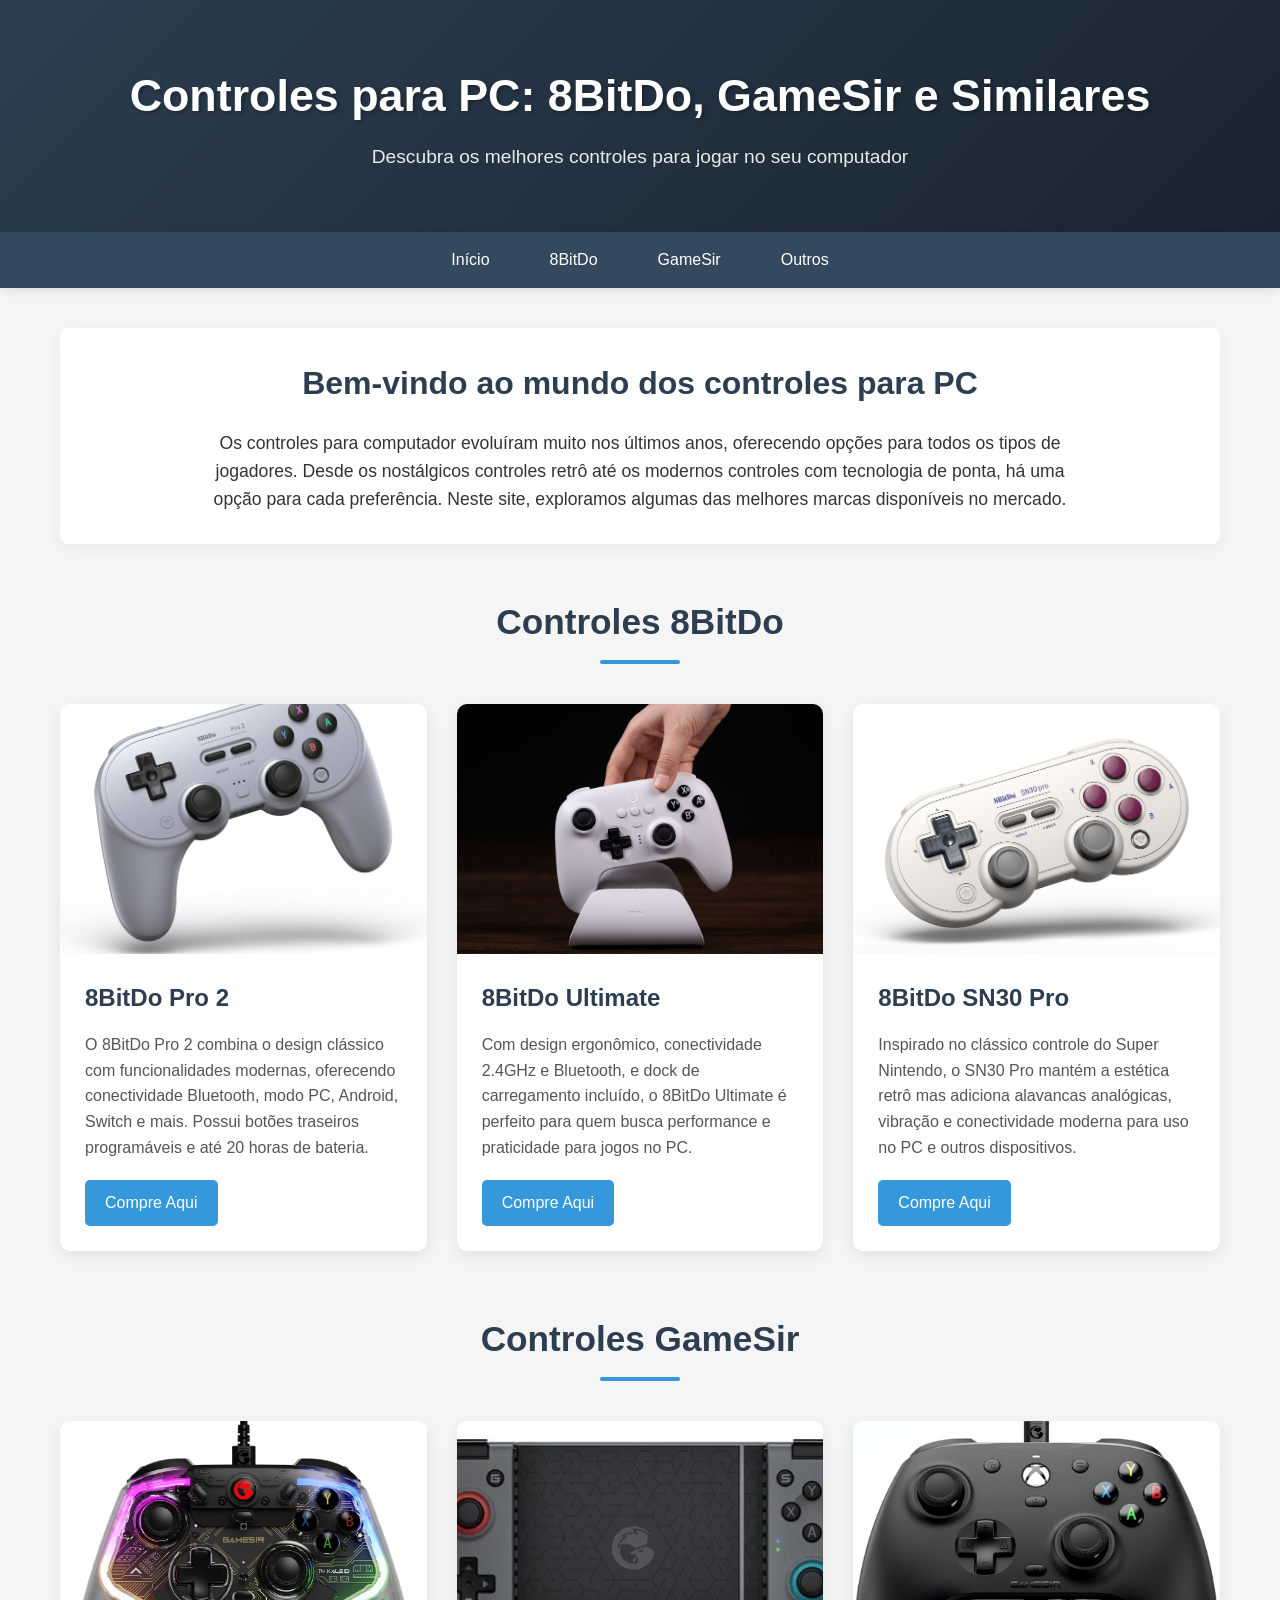
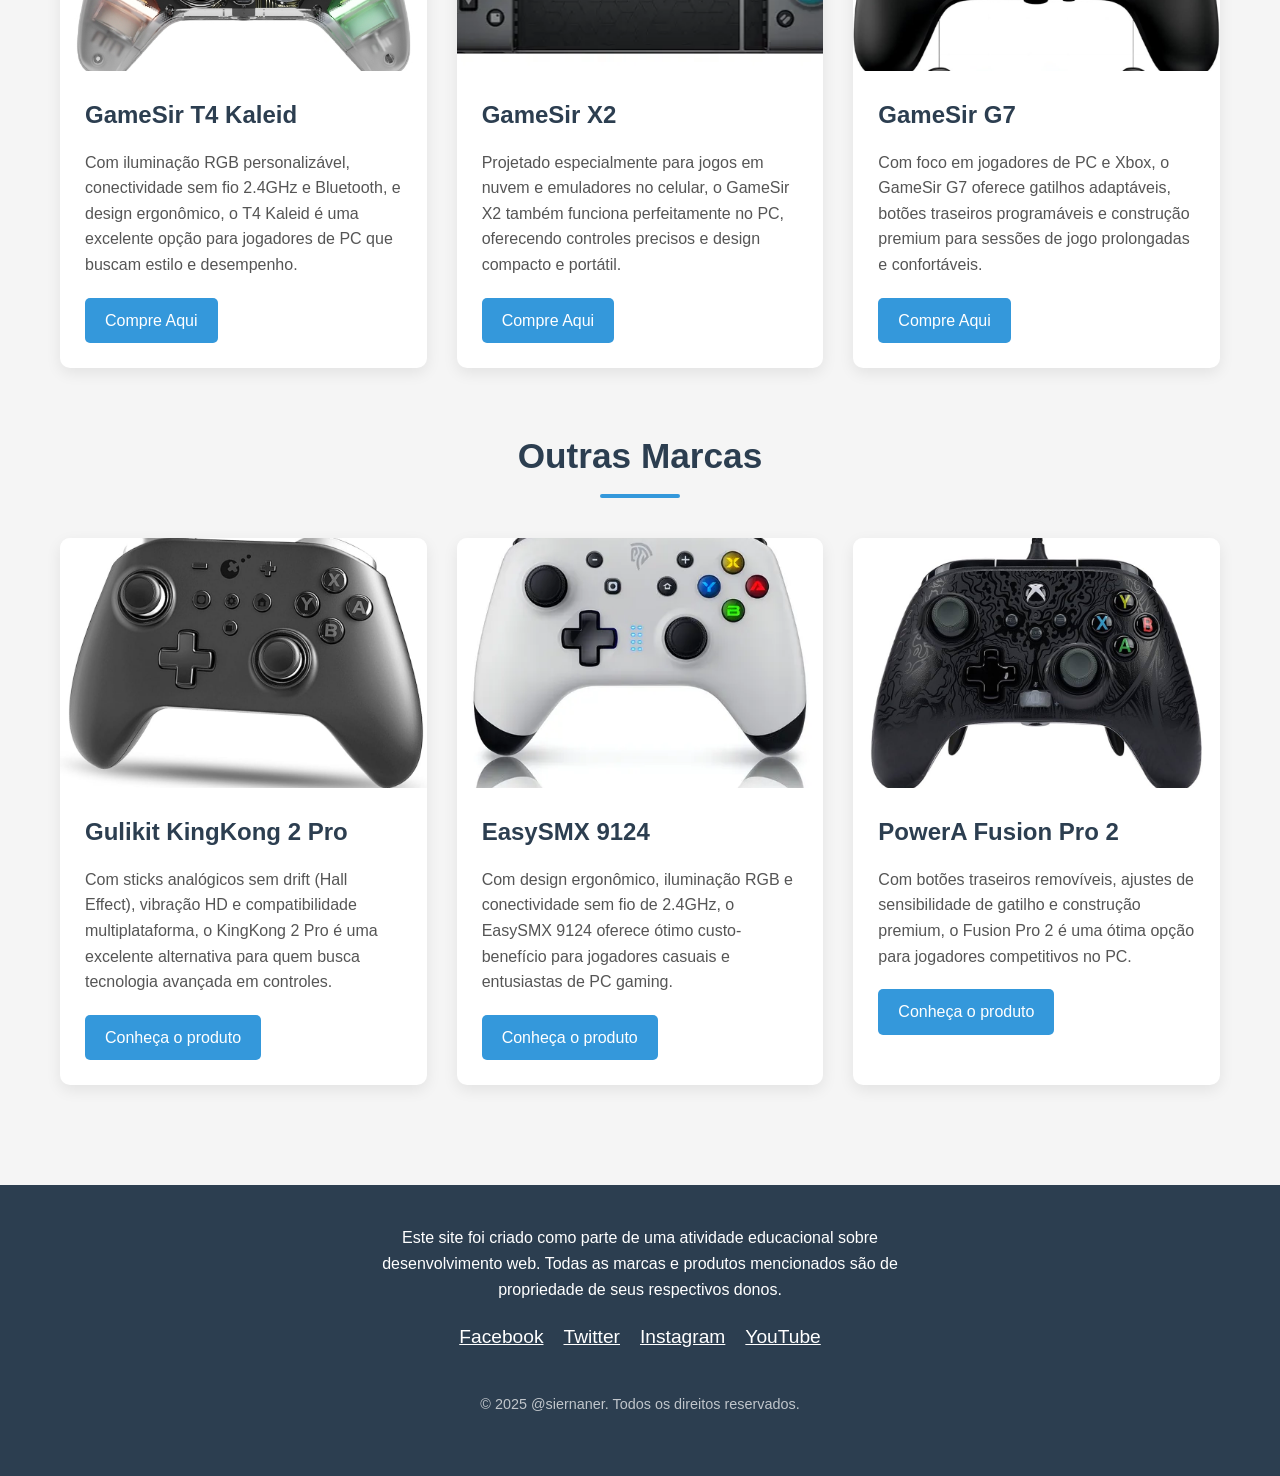
<file: agenda12/index.html>
<!DOCTYPE html>
<html lang="pt-BR">
<head>
    <meta charset="UTF-8">
    <meta name="viewport" content="width=device-width, initial-scale=1.0">
    <title>Controles para PC: 8BitDo, GameSir e Similares</title>
    <style>
        * {
            margin: 0;
            padding: 0;
            box-sizing: border-box;
            font-family: 'Segoe UI', Tahoma, Geneva, Verdana, sans-serif;
        }
        
        body {
            background-color: #f5f5f5;
            color: #333;
            line-height: 1.6;
        }
        
        .container {
            max-width: 1200px;
            margin: 0 auto;
            padding: 0 20px;
        }
        
        /* Cabeçalho */
        header {
            background: linear-gradient(135deg, #2c3e50, #1a2530);
            color: white;
            padding: 60px 0;
            text-align: center;
            box-shadow: 0 4px 12px rgba(0, 0, 0, 0.1);
        }
        
        header h1 {
            font-size: 2.8rem;
            margin-bottom: 10px;
            text-shadow: 2px 2px 4px rgba(0, 0, 0, 0.3);
        }
        
        header p {
            font-size: 1.2rem;
            max-width: 800px;
            margin: 0 auto;
            opacity: 0.9;
        }
        
        nav {
            background-color: #34495e;
            position: sticky;
            top: 0;
            z-index: 100;
            box-shadow: 0 2px 10px rgba(0, 0, 0, 0.1);
        }
        
        nav ul {
            display: flex;
            justify-content: center;
            list-style: none;
            padding: 15px 0;
        }
        
        nav ul li {
            margin: 0 20px;
        }
        
        nav ul li a {
            color: white;
            text-decoration: none;
            font-weight: 500;
            transition: color 0.3s;
            padding: 5px 10px;
            border-radius: 4px;
        }
        
        nav ul li a:hover {
            color: #3498db;
            background-color: rgba(255, 255, 255, 0.1);
        }
        
        main {
            padding: 40px 0;
        }
        
        .intro {
            text-align: center;
            margin-bottom: 50px;
            padding: 30px;
            background-color: white;
            border-radius: 8px;
            box-shadow: 0 4px 15px rgba(0, 0, 0, 0.05);
        }
        
        .intro h2 {
            color: #2c3e50;
            margin-bottom: 20px;
            font-size: 2rem;
        }
        
        .intro p {
            max-width: 900px;
            margin: 0 auto;
            font-size: 1.1rem;
        }
        
        .controls-section {
            margin-bottom: 60px;
        }
        
        .controls-section h2 {
            text-align: center;
            color: #2c3e50;
            margin-bottom: 40px;
            font-size: 2.2rem;
            position: relative;
        }
        
        .controls-section h2::after {
            content: '';
            display: block;
            width: 80px;
            height: 4px;
            background-color: #3498db;
            margin: 10px auto;
            border-radius: 2px;
        }
        
        .controls-grid {
            display: grid;
            grid-template-columns: repeat(auto-fit, minmax(350px, 1fr));
            gap: 30px;
        }
        
        .control-card {
            background-color: white;
            border-radius: 10px;
            overflow: hidden;
            box-shadow: 0 5px 15px rgba(0, 0, 0, 0.08);
            transition: transform 0.3s, box-shadow 0.3s;
        }
        
        .control-card:hover {
            transform: translateY(-10px);
            box-shadow: 0 15px 30px rgba(0, 0, 0, 0.15);
        }
        
        .control-image {
            height: 250px;
            overflow: hidden;
        }
        
        .control-image img {
            width: 100%;
            height: 100%;
            object-fit: cover;
            transition: transform 0.5s;
        }
        
        .control-card:hover .control-image img {
            transform: scale(1.05);
        }
        
        .control-content {
            padding: 25px;
        }
        
        .control-content h3 {
            color: #2c3e50;
            margin-bottom: 15px;
            font-size: 1.5rem;
        }
        
        .control-content p {
            color: #555;
            margin-bottom: 20px;
        }
        
        .control-link {
            display: inline-block;
            background-color: #3498db;
            color: white;
            padding: 10px 20px;
            border-radius: 5px;
            text-decoration: none;
            font-weight: 500;
            transition: background-color 0.3s;
        }
        
        .control-link:hover {
            background-color: #2980b9;
        }
        
        footer {
            background-color: #2c3e50;
            color: white;
            padding: 40px 0;
            text-align: center;
        }
        
        .footer-content {
            display: flex;
            flex-direction: column;
            align-items: center;
        }
        
        .footer-content p {
            margin-bottom: 20px;
            max-width: 600px;
        }
        
        .social-links {
            display: flex;
            gap: 20px;
            margin-bottom: 20px;
        }
        
        .social-links a {
            color: white;
            font-size: 1.2rem;
            transition: color 0.3s;
        }
        
        .social-links a:hover {
            color: #3498db;
        }
        
        .copyright {
            margin-top: 20px;
            font-size: 0.9rem;
            opacity: 0.7;
        }
        
        @media (max-width: 768px) {
            header h1 {
                font-size: 2.2rem;
            }
            
            nav ul {
                flex-direction: column;
                align-items: center;
            }
            
            nav ul li {
                margin: 8px 0;
            }
            
            .controls-grid {
                grid-template-columns: 1fr;
            }
        }
    </style>
</head>
<body>

    <header>
        <div class="container">
            <h1>Controles para PC: 8BitDo, GameSir e Similares</h1>
            <p>Descubra os melhores controles para jogar no seu computador</p>
        </div>
    </header>
    

    <nav>
        <div class="container">
            <ul>
                <li><a href="#home">Início</a></li>
                <li><a href="#8bitdo">8BitDo</a></li>
                <li><a href="#gamesir">GameSir</a></li>
                <li><a href="#outros">Outros</a></li>
            </ul>
        </div>
    </nav>
    

    <main>
        <div class="container">

            <section class="intro" id="home">
                <h2>Bem-vindo ao mundo dos controles para PC</h2>
                <p>Os controles para computador evoluíram muito nos últimos anos, oferecendo opções para todos os tipos de jogadores. Desde os nostálgicos controles retrô até os modernos controles com tecnologia de ponta, há uma opção para cada preferência. Neste site, exploramos algumas das melhores marcas disponíveis no mercado.</p>
            </section>
            

            <section class="controls-section" id="8bitdo">
                <h2>Controles 8BitDo</h2>
                <div class="controls-grid">
                    <div class="control-card">
                        <div class="control-image">
                            <img src="src/pro2.png" alt="Controle 8BitDo Pro 2">
                        </div>
                        <div class="control-content">
                            <h3>8BitDo Pro 2</h3>
                            <p>O 8BitDo Pro 2 combina o design clássico com funcionalidades modernas, oferecendo conectividade Bluetooth, modo PC, Android, Switch e mais. Possui botões traseiros programáveis e até 20 horas de bateria.</p>
                            <a href="https://www.8bitdo.com/pro2/" class="control-link" target="_blank">Compre Aqui</a>
                        </div>
                    </div>
                    
                    <div class="control-card">
                        <div class="control-image">
                            <img src="src/ultimate.png" alt="Controle 8BitDo Ultimate">
                        </div>
                        <div class="control-content">
                            <h3>8BitDo Ultimate</h3>
                            <p>Com design ergonômico, conectividade 2.4GHz e Bluetooth, e dock de carregamento incluído, o 8BitDo Ultimate é perfeito para quem busca performance e praticidade para jogos no PC.</p>
                            <a href="https://www.8bitdo.com/ultimate-bluetooth-controller/" class="control-link" target="_blank">Compre Aqui</a>
                        </div>
                    </div>
                    
                    <div class="control-card">
                        <div class="control-image">
                            <img src="src/sn30.png"Controle 8BitDo SN30 Pro">
                        </div>
                        <div class="control-content">
                            <h3>8BitDo SN30 Pro</h3>
                            <p>Inspirado no clássico controle do Super Nintendo, o SN30 Pro mantém a estética retrô mas adiciona alavancas analógicas, vibração e conectividade moderna para uso no PC e outros dispositivos.</p>
                            <a href="https://www.8bitdo.com/sn30-pro-g-classic-or-sn30-pro-sn/" class="control-link" target="_blank">Compre Aqui</a>
                        </div>
                    </div>
                </div>
            </section>
            

            <section class="controls-section" id="gamesir">
                <h2>Controles GameSir</h2>
                <div class="controls-grid">
                    <div class="control-card">
                        <div class="control-image">
                            <img src="src/kaleid.png" alt="Controle GameSir T4 Kaleid">
                        </div>
                        <div class="control-content">
                            <h3>GameSir T4 Kaleid</h3>
                            <p>Com iluminação RGB personalizável, conectividade sem fio 2.4GHz e Bluetooth, e design ergonômico, o T4 Kaleid é uma excelente opção para jogadores de PC que buscam estilo e desempenho.</p>
                            <a href="https://br.octoshop.com/products/controle-gamesir-t4-kaleid" class="control-link" target="_blank">Compre Aqui</a>
                        </div>
                    </div>
                    
                    <div class="control-card">
                        <div class="control-image">
                            <img src="src/x2.png" alt="Controle GameSir X2">
                        </div>
                        <div class="control-content">
                            <h3>GameSir X2</h3>
                            <p>Projetado especialmente para jogos em nuvem e emuladores no celular, o GameSir X2 também funciona perfeitamente no PC, oferecendo controles precisos e design compacto e portátil.</p>
                            <a href="https://www.amazon.com.br/GameSir-Type-C-Controlador-Android-iPhone/dp/B0CRTMNQBL/" class="control-link" target="_blank">Compre Aqui</a>
                        </div>
                    </div>
                    
                    <div class="control-card">
                        <div class="control-image">
                            <img src="src/g7.png" alt="Controle GameSir G7">
                        </div>
                        <div class="control-content">
                            <h3>GameSir G7</h3>
                            <p>Com foco em jogadores de PC e Xbox, o GameSir G7 oferece gatilhos adaptáveis, botões traseiros programáveis e construção premium para sessões de jogo prolongadas e confortáveis.</p>
                            <a href="https://www.amazon.com.br/GameSir-Officially-Licensed-Controller-Programmable/dp/B0F5W674GK" class="control-link" target="_blank">Compre Aqui</a>
                        </div>
                    </div>
                </div>
            </section>
            

            <section class="controls-section" id="outros">
                <h2>Outras Marcas</h2>
                <div class="controls-grid">
                    <div class="control-card">
                        <div class="control-image">
                            <img src="src/kingking2pro.png" alt="Controle Gulikit KingKong 2 Pro">
                        </div>
                        <div class="control-content">
                            <h3>Gulikit KingKong 2 Pro</h3>
                            <p>Com sticks analógicos sem drift (Hall Effect), vibração HD e compatibilidade multiplataforma, o KingKong 2 Pro é uma excelente alternativa para quem busca tecnologia avançada em controles.</p>
                            <a href="https://www.gulikit.com/productinfo/737791.html" class="control-link" target="_blank">Conheça o produto</a>
                        </div>
                    </div>
                    
                    <div class="control-card">
                        <div class="control-image">
                            <img src="src/9124.png" alt="Controle EasySMX 9124">
                        </div>
                        <div class="control-content">
                            <h3>EasySMX 9124</h3>
                            <p>Com design ergonômico, iluminação RGB e conectividade sem fio de 2.4GHz, o EasySMX 9124 oferece ótimo custo-benefício para jogadores casuais e entusiastas de PC gaming.</p>
                            <a href="https://www.easysmx.com/products/esm-9124-wireless-game-controller-for-pc-iphone-switch?variant=41760687423676" class="control-link" target="_blank">Conheça o produto</a>
                        </div>
                    </div>
                    
                    <div class="control-card">
                        <div class="control-image">
                            <img src="src/fusionpro2.png" alt="Controle PowerA Fusion Pro 2">
                        </div>
                        <div class="control-content">
                            <h3>PowerA Fusion Pro 2</h3>
                            <p>Com botões traseiros removíveis, ajustes de sensibilidade de gatilho e construção premium, o Fusion Pro 2 é uma ótima opção para jogadores competitivos no PC.</p>
                            <a href="https://www.powera.com/p/fusion/controllers/wired/fusion-pro-2-wired-controller-for-xbox-series-xs-midnight-shadow-1525990-01/" class="control-link" target="_blank">Conheça o produto</a>
                        </div>
                    </div>
                </div>
            </section>
        </div>
    </main>
    

    <footer>
        <div class="container">
            <div class="footer-content">
                <p>Este site foi criado como parte de uma atividade educacional sobre desenvolvimento web. Todas as marcas e produtos mencionados são de propriedade de seus respectivos donos.</p>
                <div class="social-links">
                    <a href="#">Facebook</a>
                    <a href="#">Twitter</a>
                    <a href="#">Instagram</a>
                    <a href="#">YouTube</a>
                </div>
                <p class="copyright">© 2025 @siernaner. Todos os direitos reservados.</p>
            </div>
        </div>
    </footer>
</body>
</html>
</file>
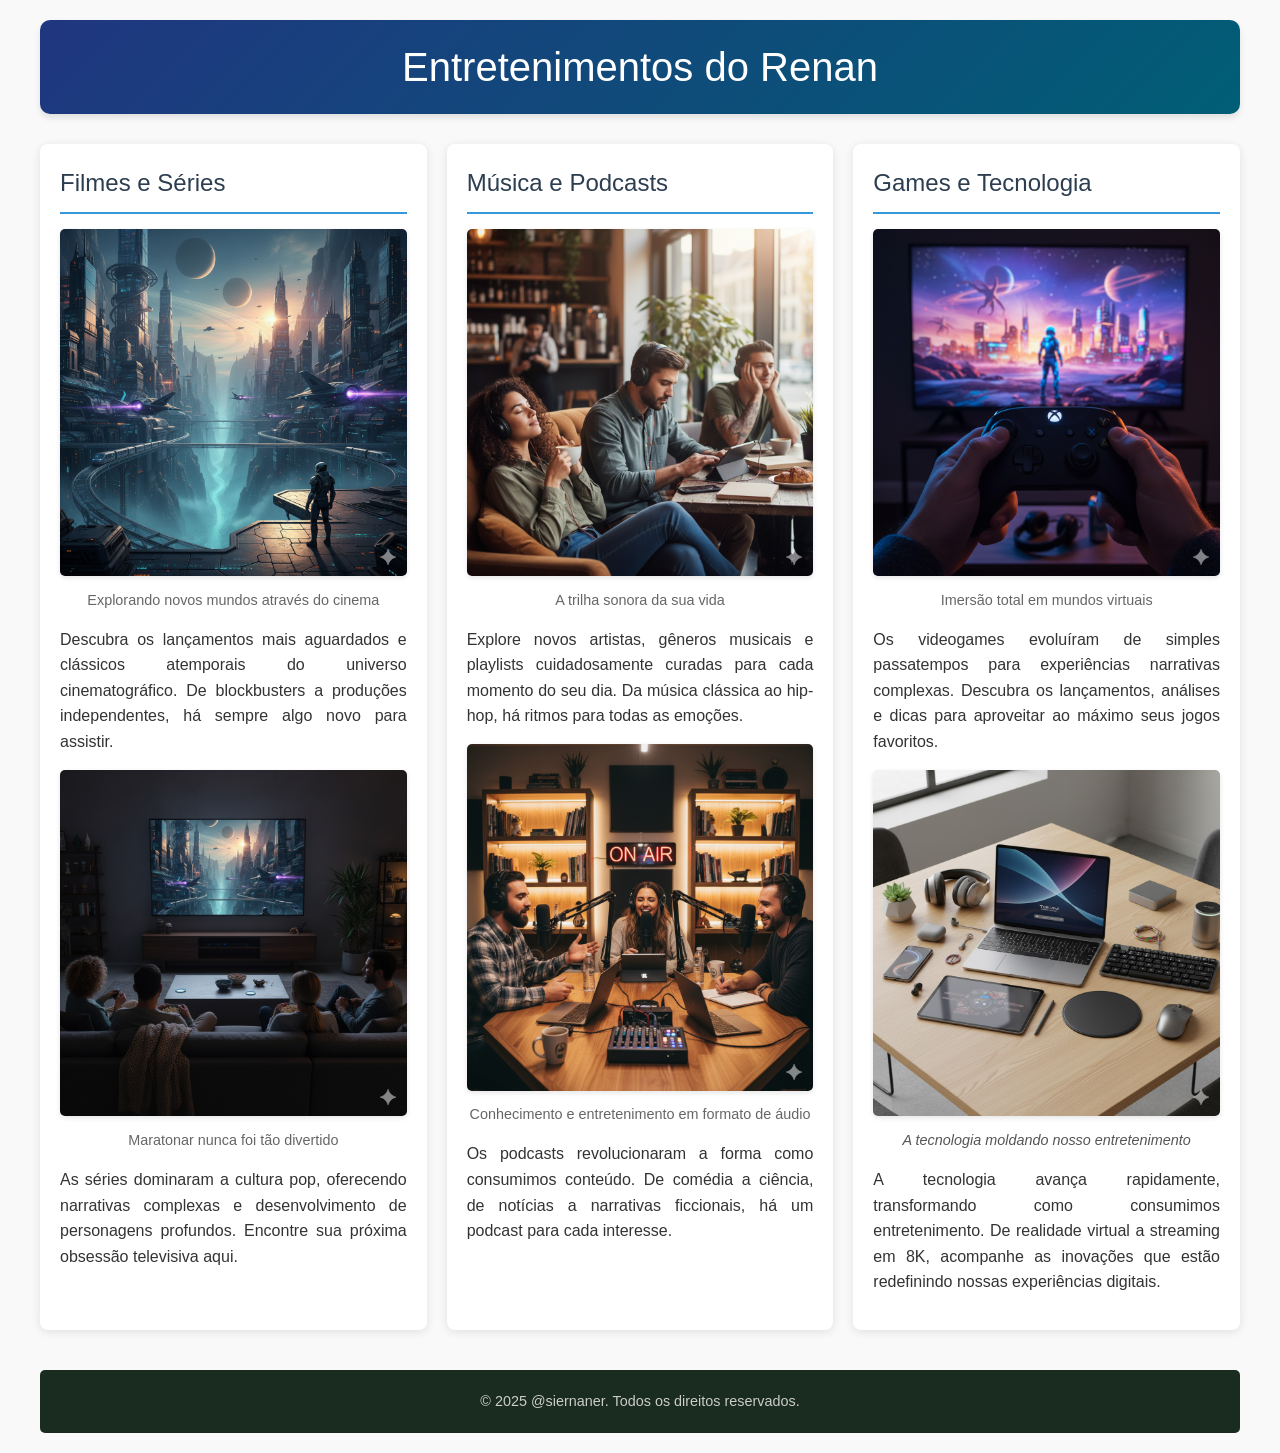
<file: agenda13/index.html>
<!DOCTYPE html>
<html lang="pt-BR">
  <head>
    <meta charset="UTF-8" />
    <meta name="viewport" content="width=device-width, initial-scale=1.0" />
    <title>Entretenimentos do Renan</title>
    <!-- CSS Reset -->
    <link rel="stylesheet" href="css/reset.css" />
    <!-- CSS Externo -->
    <link rel="stylesheet" href="css/estilo.css" />
    <!-- CSS Interno -->
    <style>
      /* Estilo para o título principal da página */
      #titulo-principal {
        text-align: center;
        font-size: 2.5rem;
        color: #333;
        margin-bottom: 30px;
        padding: 15px;
        background: linear-gradient(135deg, #203680, #005e75);
        color: white;
        border-radius: 10px;
        box-shadow: 0 4px 6px rgba(0, 0, 0, 0.1);
      }

      /* Estilo para o rodapé */
      footer {
        text-align: center;
        margin-top: 40px;
        padding: 20px;
        background-color: #1a2b1f;
        color: white;
        border-radius: 5px;
      }
    </style>
  </head>
  <body>
    <header>
      <!-- Título principal com ID para estilo interno -->
      <h1 id="titulo-principal">Entretenimentos do Renan</h1>
    </header>

    <main class="container">
      <!-- Seção Filmes e Séries -->
      <section class="secao">
        <h2 class="titulo-secao">Filmes e Séries</h2>
        <div class="conteudo-imagem">
          <img
            src="src/filmeficcao.jpg"
            alt="Cena de filme de ficção científica"
          />
          <p class="legenda-imagem">
            Explorando novos mundos através do cinema
          </p>
        </div>
        <p class="texto-explicativo">
          Descubra os lançamentos mais aguardados e clássicos atemporais do
          universo cinematográfico. De blockbusters a produções independentes,
          há sempre algo novo para assistir.
        </p>

        <div class="conteudo-imagem">
          <img src="src/pessoasassistindo.jpg" alt="Pessoas assistindo série" />
          <p class="legenda-imagem">Maratonar nunca foi tão divertido</p>
        </div>
        <p class="texto-explicativo">
          As séries dominaram a cultura pop, oferecendo narrativas complexas e
          desenvolvimento de personagens profundos. Encontre sua próxima
          obsessão televisiva aqui.
        </p>
      </section>

      <!-- Seção Música e Podcasts -->
      <section class="secao">
        <h2 class="titulo-secao">Música e Podcasts</h2>
        <div class="conteudo-imagem">
          <img
            src="src/musica.jpg"
            alt="Pessoas ouvindo música com fones"
          />
          <p class="legenda-imagem">A trilha sonora da sua vida</p>
        </div>
        <p class="texto-explicativo">
          Explore novos artistas, gêneros musicais e playlists cuidadosamente
          curadas para cada momento do seu dia. Da música clássica ao hip-hop,
          há ritmos para todas as emoções.
        </p>

        <div class="conteudo-imagem">
          <img src="src/podcast.jpg" alt="Estilizado para podcasts">
          <p class="legenda-imagem">
            Conhecimento e entretenimento em formato de áudio
          </p>
        </div>
        <p class="texto-explicativo">
          Os podcasts revolucionaram a forma como consumimos conteúdo. De
          comédia a ciência, de notícias a narrativas ficcionais, há um podcast
          para cada interesse.
        </p>
      </section>

      <!-- Seção Games e Tecnologia -->
      <section class="secao">
        <h2 class="titulo-secao">Games e Tecnologia</h2>
        <div class="conteudo-imagem">
          <img src="src/controle.jpg" alt="Controle de videogame e tela" />
          <p class="legenda-imagem">Imersão total em mundos virtuais</p>
        </div>
        <p class="texto-explicativo">
          Os videogames evoluíram de simples passatempos para experiências
          narrativas complexas. Descubra os lançamentos, análises e dicas para
          aproveitar ao máximo seus jogos favoritos.
        </p>

        <div class="conteudo-imagem">
          <img
            src="src/dispositivos.jpg"
            alt="Dispositivos tecnológicos modernos"
          />
          <!-- Estilo inline aplicado em uma imagem -->
          <p class="legenda-imagem" style="font-style: italic; color: #555">
            A tecnologia moldando nosso entretenimento
          </p>
        </div>
        <p class="texto-explicativo">
          A tecnologia avança rapidamente, transformando como consumimos
          entretenimento. De realidade virtual a streaming em 8K, acompanhe as
          inovações que estão redefinindo nossas experiências digitais.
        </p>
      </section>
    </main>

    <footer>
      <!-- Estilo inline aplicado no parágrafo do rodapé -->
      <p style="font-size: 0.9rem; color: #ccc">
        &copy; 2025 @siernaner. Todos os direitos
        reservados.
      </p>
    </footer>
  </body>
</html>
</file>
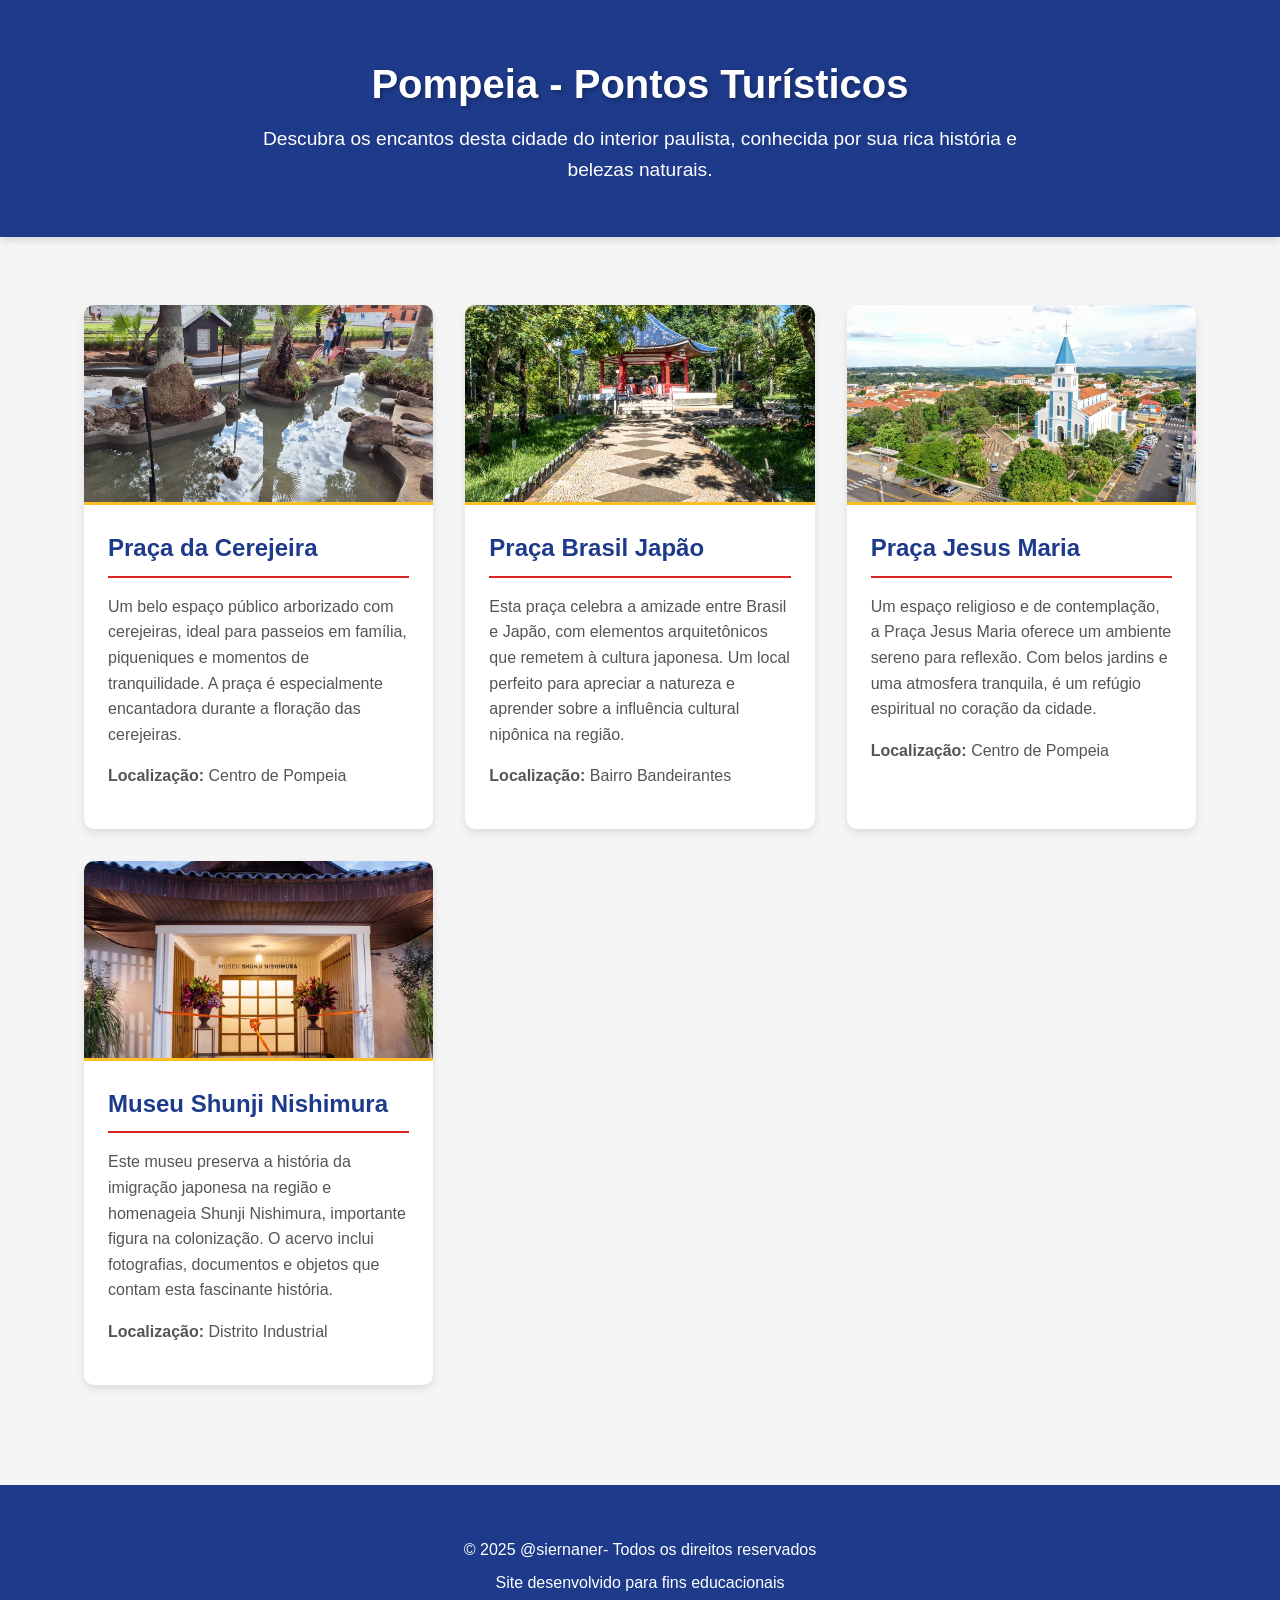
<file: agenda14/index.html>
<!DOCTYPE html>
<html lang="pt-br">
<head>
    <meta charset="UTF-8">
    <meta name="viewport" content="width=device-width, initial-scale=1.0">
    <title>Atrativos Turísticos - Pompeia</title>
    <style>
        /* 
        DESENVOLVIDO COM AUXÍLIO DO DEEPSEEK
        A IA foi utilizada para:
        - Estruturar o código HTML e CSS
        - Aplicar conceitos de teoria das cores
        - Criar um layout responsivo
        - Implementar efeitos de hover e animações
        - Organizar o grid de pontos turísticos
        */
        
        /* Reset e configurações gerais */
        * {
            margin: 0;
            padding: 0;
            box-sizing: border-box;
            font-family: 'Segoe UI', Tahoma, Geneva, Verdana, sans-serif;
        }
        
        body {
            background-color: #f5f5f5;
            color: #333;
            line-height: 1.6;
        }
        
        .container {
            width: 90%;
            max-width: 1200px;
            margin: 0 auto;
            padding: 20px;
        }
        
        /* Cores baseadas na bandeira de Pompeia */
        :root {
            --azul: #1e3a8a; /* Azul mais escuro para contraste */
            --amarelo: #fbbf24;
            --vermelho: #dc2626;
            --branco: #ffffff;
            --cinza-claro: #f8fafc;
        }
        
        /* Cabeçalho */
        header {
            background: #1e3a8a;
            color: var(--branco);
            padding: 2rem 0;
            text-align: center;
            box-shadow: 0 4px 6px rgba(0, 0, 0, 0.1);
        }
        
        header h1 {
            font-size: 2.5rem;
            margin-bottom: 0.5rem;
            text-shadow: 2px 2px 4px rgba(0, 0, 0, 0.3);
        }
        
        header p {
            font-size: 1.2rem;
            max-width: 800px;
            margin: 0 auto;
        }
        
        /* Seção de pontos turísticos */
        .pontos-turisticos {
            padding: 3rem 0;
        }
        
        .grid-pontos {
            display: grid;
            grid-template-columns: repeat(auto-fit, minmax(300px, 1fr));
            gap: 2rem;
        }
        
        .ponto-card {
            background-color: var(--branco);
            border-radius: 10px;
            overflow: hidden;
            box-shadow: 0 4px 8px rgba(0, 0, 0, 0.1);
            transition: transform 0.3s ease, box-shadow 0.3s ease;
        }
        
        .ponto-card:hover {
            transform: translateY(-10px);
            box-shadow: 0 12px 16px rgba(0, 0, 0, 0.2);
        }
        
        .ponto-imagem {
            width: 100%;
            height: 200px;
            background-color: var(--cinza-claro);
            display: flex;
            align-items: center;
            justify-content: center;
            color: #666;
            font-style: italic;
            border-bottom: 3px solid var(--amarelo);
        }
        
        .ponto-conteudo {
            padding: 1.5rem;
        }
        
        .ponto-conteudo h2 {
            color: var(--azul);
            margin-bottom: 1rem;
            font-size: 1.5rem;
            border-bottom: 2px solid var(--vermelho);
            padding-bottom: 0.5rem;
        }
        
        .ponto-conteudo p {
            margin-bottom: 1rem;
            color: #555;
        }
        
        /* Rodapé */
        footer {
            background-color: var(--azul);
            color: var(--branco);
            text-align: center;
            padding: 2rem 0;
            margin-top: 2rem;
        }
        
        footer p {
            margin-bottom: 0.5rem;
        }
        
        /* Efeitos de hover personalizados */
        .w3-hover-opacity {
            transition: opacity 0.3s;
        }
        
        .w3-hover-opacity:hover {
            opacity: 0.8;
        }
        
        /* Responsividade */
        @media (max-width: 768px) {
            .grid-pontos {
                grid-template-columns: 1fr;
            }
            
            header h1 {
                font-size: 2rem;
            }
            
            .ponto-card {
                margin-bottom: 1.5rem;
            }
        }
    </style>
</head>
<body>
    <header>
        <div class="container">
            <h1>Pompeia - Pontos Turísticos</h1>
            <p>Descubra os encantos desta cidade do interior paulista, conhecida por sua rica história e belezas naturais.</p>
        </div>
    </header>
    
    <main class="container">
        <section class="pontos-turisticos">
            <div class="grid-pontos">
                <!-- Praça da Cerejeira -->
                <div class="ponto-card w3-hover-opacity">
                    <div class="ponto-imagem">
                        <img src="src/cerejeira.jpeg" alt="Praça da Cerejeira" style="width:100%; height:100%; object-fit:cover;">
                    </div>
                    <div class="ponto-conteudo">
                        <h2>Praça da Cerejeira</h2>
                        <p>Um belo espaço público arborizado com cerejeiras, ideal para passeios em família, piqueniques e momentos de tranquilidade. A praça é especialmente encantadora durante a floração das cerejeiras.</p>
                        <p><strong>Localização:</strong> Centro de Pompeia</p>
                    </div>
                </div>
                
                <!-- Praça Brasil Japão -->
                <div class="ponto-card w3-hover-opacity">
                    <div class="ponto-imagem">
                        <img src="src/brasiljapao.jpg" alt="Praça Brasil Japão" style="width:100%; height:100%; object-fit:cover;">
                    </div>
                    <div class="ponto-conteudo">
                        <h2>Praça Brasil Japão</h2>
                        <p>Esta praça celebra a amizade entre Brasil e Japão, com elementos arquitetônicos que remetem à cultura japonesa. Um local perfeito para apreciar a natureza e aprender sobre a influência cultural nipônica na região.</p>
                        <p><strong>Localização:</strong> Bairro Bandeirantes</p>
                    </div>
                </div>
                
                <!-- Praça Jesus Maria -->
                <div class="ponto-card w3-hover-opacity">
                    <div class="ponto-imagem">
                        <img src="src/matriz.jpg" alt="Praça Jesus Maria" style="width:100%; height:100%; object-fit:cover;">
                    </div>
                    <div class="ponto-conteudo">
                        <h2>Praça Jesus Maria</h2>
                        <p>Um espaço religioso e de contemplação, a Praça Jesus Maria oferece um ambiente sereno para reflexão. Com belos jardins e uma atmosfera tranquila, é um refúgio espiritual no coração da cidade.</p>
                        <p><strong>Localização:</strong> Centro de Pompeia</p>
                    </div>
                </div>
                
                <!-- Museu Shunji Nishimura -->
                <div class="ponto-card w3-hover-opacity">
                    <div class="ponto-imagem">
                        <img src="src/museu-shunji-nishimura-1024x1024.jpg" alt="Museu Shunji Nishimura" style="width:100%; height:100%; object-fit:cover;">
                    </div>
                    <div class="ponto-conteudo">
                        <h2>Museu Shunji Nishimura</h2>
                        <p>Este museu preserva a história da imigração japonesa na região e homenageia Shunji Nishimura, importante figura na colonização. O acervo inclui fotografias, documentos e objetos que contam esta fascinante história.</p>
                        <p><strong>Localização:</strong> Distrito Industrial</p>
                    </div>
                </div>
                
            </div>
        </section>
    </main>
    
    <footer>
        <div class="container">
            <p>&copy; 2025 @siernaner- Todos os direitos reservados</p>
            <p>Site desenvolvido para fins educacionais</p>
        </div>
    </footer>
</body>
</html>
</file>
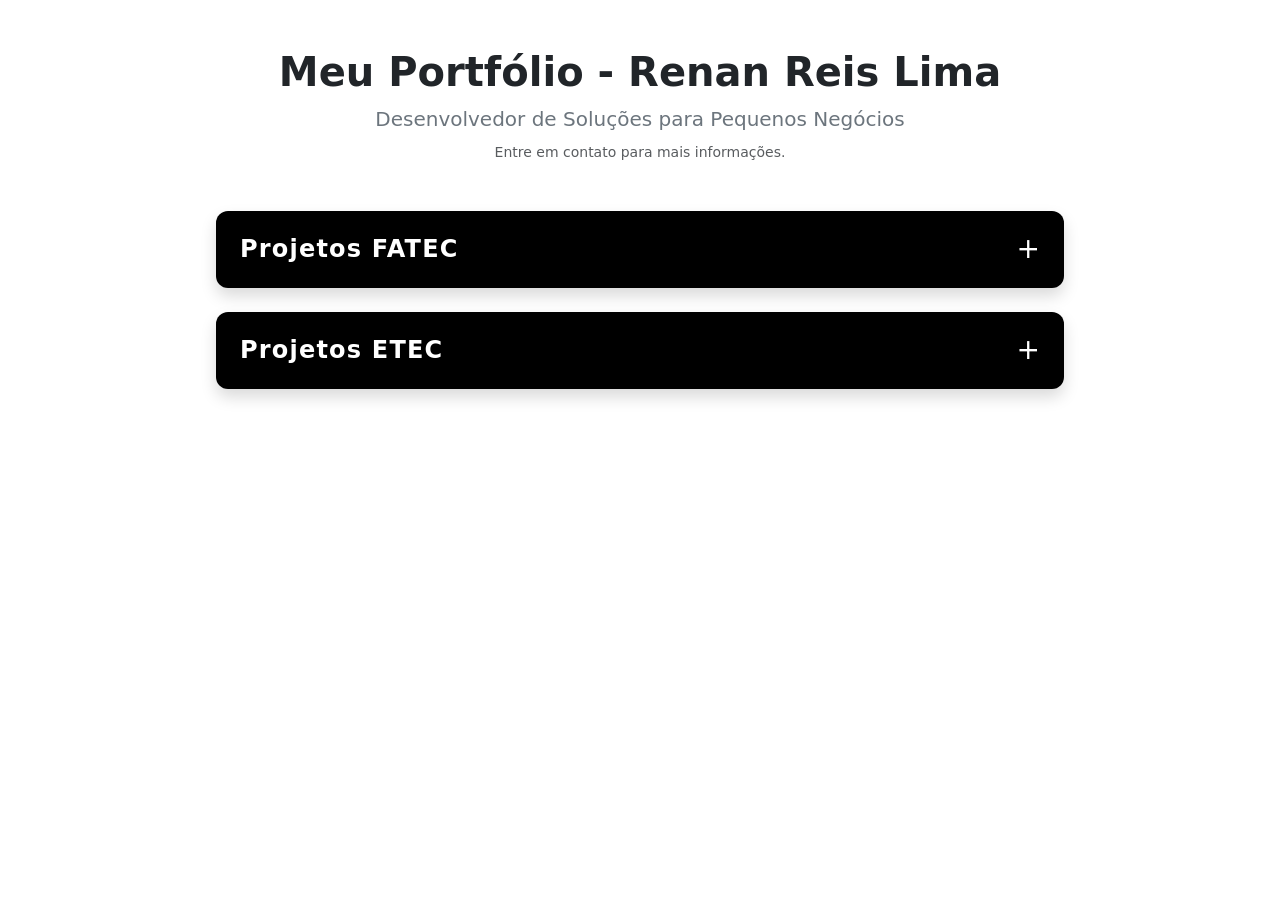
<file: home/index.html>
<!DOCTYPE html>
<html lang="pt-br">

<head>
    <meta charset="UTF-8">
    <meta name="viewport" content="width=device-width, initial-scale=1.0">
    <title>Portfólio Online - Renan Reis Lima</title>

    <meta name="description" content="Portfólio de Renan Reis Lima | Desenvolvedor de Sistemas, cursando FATEC e ETEC, especializando em dados, análise, Python e IA. Confira projetos e currículos deste profissional em constante evolução.">
    <meta name="keywords" content="Desenvolvedor, Programador, Portfólio, Fatec, Etec, Desenvolvimento de Sistemas, HTML, CSS, JavaScript, Bootstrap, Analista, Marketplace, E-commerce, Python, Dados">
    <meta name="author" content="github: siernaner">
    <meta name="robots" content="index, follow">

    <link rel="icon" type="image/png" href="src/favicon.ico">

    <meta property="og:title" content="Portfólio | Desenvolvedor de Sistemas - Renan Reis Lima">
    <meta property="og:description" content="Confira meus projetos de Desenvolvimento de Sistemas (FATEC/ETEC) em um portfólio moderno e minimalista.">
    <meta property="og:url" content="siernaner.github.io">
    <meta property="og:type" content="website">

    <meta name="twitter:card" content="summary_large_image">
    <meta name="twitter:title" content="Portfólio | Renan Reis Lima - Desenvolvedor">
    <meta name="twitter:description" content="Veja projetos em Desenvolvimento de Sistemas e E-commerce.">

    <link rel="preconnect" href="https://fonts.googleapis.com">
    <link rel="preconnect" href="https://fonts.gstatic.com" crossorigin>
    <link href="https://fonts.googleapis.com/css2?family=Poppins:wght@400;600;700&display=swap" rel="stylesheet">
    <link href="css/style.css" rel="stylesheet">
    <link href="https://cdn.jsdelivr.net/npm/bootstrap@5.3.3/dist/css/bootstrap.min.css" rel="stylesheet">

</head>

<body class="min-vh-100">

    <header class="container py-4 py-md-5 px-4 px-md-5">
        <h1 class="fs-1 fw-semibold text-center mb-2">Meu Portfólio - Renan Reis Lima</h1>
        <p class="fs-5 text-center text-secondary mb-0">
            Desenvolvedor de Soluções para Pequenos Negócios
        </p>
        <small class="d-block text-center text-muted mt-2">
            Entre em contato para mais informações.
        </small>
    </header>

    <main class="container px-4 pb-5" style="max-width: 56rem;">
        <div class="d-flex flex-column gap-4">

            <!-- Card: Projetos FATEC -->
            <div class="project-card">
                <div class="project-trigger">
                    <h3 class="fs-4 fw-semibold mb-0" style="letter-spacing: 0.05em;">Projetos FATEC</h3>
                    <span class="plus-indicator">+</span>
                </div>
                <div class="project-content">
                    <div class="pt-2 px-4 pb-4">
                        <ul class="d-flex flex-column gap-1">
                            <li>
                                <span class="sub-label">Em desenvolvimento</span>
                                <ul class="sub-list mt-1 d-flex flex-column gap-1">
                                </ul>
                            </li>
                        </ul>
                    </div>
                </div>
            </div>

            <!-- Card: Projetos ETEC -->
            <div class="project-card">
                <div class="project-trigger">
                    <h3 class="fs-4 fw-semibold mb-0" style="letter-spacing: 0.05em;">Projetos ETEC</h3>
                    <span class="plus-indicator">+</span>
                </div>
                <div class="project-content">
                    <div class="pt-2 px-4 pb-4">
                        <ul class="d-flex flex-column gap-3">
                            <li>
                                <span class="sub-label">Em desenvolvimento</span>
                                <ul class="sub-list mt-1 d-flex flex-column gap-1">
                                </ul>
                            </li>
                        </ul>
                    </div>
                </div>
            </div>

        </div>
    </main>

    <!-- Bootstrap 5 JS Bundle -->
    <script src="https://cdn.jsdelivr.net/npm/bootstrap@5.3.3/dist/js/bootstrap.bundle.min.js"></script>

    <script>
        document.addEventListener('DOMContentLoaded', () => {
            const triggers = document.querySelectorAll('.project-trigger');

            triggers.forEach(trigger => {
                trigger.addEventListener('click', () => {
                    const content = trigger.nextElementSibling;
                    const indicator = trigger.querySelector('.plus-indicator');

                    indicator.classList.toggle('rotate-45');

                    if (content.style.maxHeight) {
                        content.style.maxHeight = null;
                    } else {
                        content.style.maxHeight = content.scrollHeight + 'px';
                    }
                });
            });
        });
    </script>

</body>
</html>
</file>
<file: agenda13/css/estilo.css>
/* Estilo principal para o Portal de Entretenimento Digital */

/* Estilos gerais */
body {
    font-family: 'Segoe UI', Tahoma, Geneva, Verdana, sans-serif;
    line-height: 1.6;
    color: #333;
    background-color: #f9f9f9;
    padding: 20px;
    max-width: 1200px;
    margin: 0 auto;
}

/* Container principal usando Flexbox */
.container {
    display: flex;
    flex-wrap: wrap;
    justify-content: space-between;
    gap: 20px;
}

/* Estilo para cada seção */
.secao {
    flex: 1 1 300px; /* Flex-grow, flex-shrink, flex-basis */
    background-color: white;
    border-radius: 8px;
    padding: 20px;
    box-shadow: 0 2px 10px rgba(0,0,0,0.1);
    transition: transform 0.3s ease;
}

/* Efeito de hover nas seções */
.secao:hover {
    transform: translateY(-5px);
}

/* Estilo para os títulos das seções (usando classe) */
.titulo-secao {
    font-size: 1.5rem;
    color: #2c3e50;
    margin-bottom: 15px;
    padding-bottom: 10px;
    border-bottom: 2px solid #3498db;
}

/* Estilo para as imagens e seu container */
.conteudo-imagem {
    margin-bottom: 15px;
    text-align: center;
}

.conteudo-imagem img {
    max-width: 100%;
    height: auto;
    border-radius: 5px;
    box-shadow: 0 2px 5px rgba(0,0,0,0.1);
}

/* Estilo para as legendas das imagens (usando classe) */
.legenda-imagem {
    font-size: 0.9rem;
    color: #666;
    margin-top: 5px;
    font-style: normal;
}

/* Estilo para os textos explicativos (usando classe) */
.texto-explicativo {
    margin-bottom: 15px;
    text-align: justify;
}

/* Responsividade - ajuste para telas menores */
@media (max-width: 768px) {
    .container {
        flex-direction: column;
    }
    
    .secao {
        flex: 1 1 100%;
    }
}
</file>
<file: home/css/style.css>
body {
            font-family: 'Poppins', sans-serif;
            background-color: #fff;
            color: #000;
        }

        /* Card do projeto */
        .project-card {
            background-color: #000;
            color: #fff;
            border-radius: 0.75rem;
            overflow: hidden;
            box-shadow: 0 0.5rem 1rem rgba(0, 0, 0, 0.15);
        }

        /* Trigger (header clicável do accordion) */
        .project-trigger {
            display: flex;
            justify-content: space-between;
            align-items: center;
            padding: 1.5rem;
            cursor: pointer;
            transition: background-color 0.3s ease;
            user-select: none;
        }

        .project-trigger:hover {
            background-color: #111827;
        }

        /* Indicador + que gira ao abrir */
        .plus-indicator {
            font-size: 1.75rem;
            font-weight: 300;
            line-height: 1;
            transition: transform 0.3s ease-in-out;
        }

        .plus-indicator.rotate-45 {
            transform: rotate(45deg);
        }

        /* Conteúdo colapsável */
        .project-content {
            max-height: 0;
            overflow: hidden;
            transition: max-height 0.5s ease-in-out;
        }

        .project-content ul {
            color: #d1d5db; /* equivalente ao text-gray-200 */
            list-style: none;
            padding: 0;
            margin: 0;
        }

        .project-content ul li a,
        .project-content ul li {
            color: #d1d5db;
            text-decoration: none;
            font-size: 1rem;
            transition: color 0.2s;
        }

        .project-content ul li a:hover {
            color: #fff;
            text-decoration: underline;
        }

        /* Sub-lista com borda lateral */
        .sub-list {
            padding-left: 1rem;
            border-left: 1px solid #4b5563;
            margin-left: 0.25rem;
            margin-top: 0.25rem;
        }

        .sub-list li {
            margin-bottom: 0.25rem;
        }

        .sub-label {
            font-size: 1rem;
            font-weight: 600;
            color: #fff;
            letter-spacing: 0.05em;
        }
</file>
